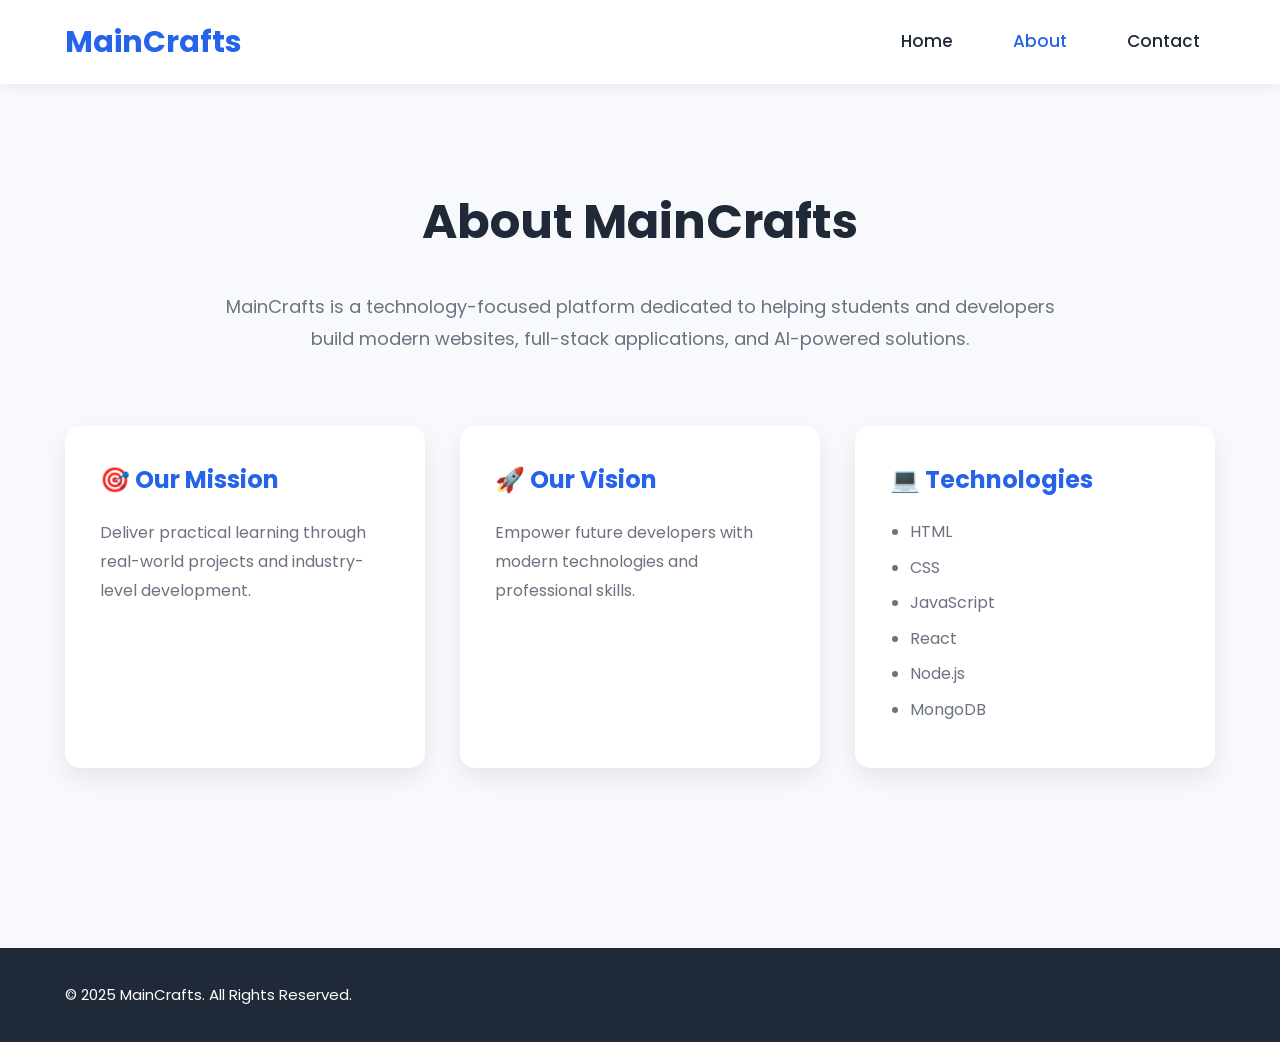
<file: about.html>
<!DOCTYPE html>
<html lang="en">
<head>
    <meta charset="UTF-8">
    <meta name="viewport" content="width=device-width, initial-scale=1.0">
    <title>About - MainCrafts</title>
    <link rel="stylesheet" href="style.css">
</head>
<body>

<header>
    <nav>
        <div class="logo">
            <a href="index.html">MainCrafts</a>
        </div>

        <button class="menu-btn">☰</button>

        <ul class="nav-links">
            <li><a href="index.html">Home</a></li>
            <li><a href="about.html" class="active">About</a></li>
            <li><a href="contact.html">Contact</a></li>
        </ul>
    </nav>
</header>

<main>

<section class="about">
    <h1>About MainCrafts</h1>

    <p>
        MainCrafts is a technology-focused platform dedicated to helping
        students and developers build modern websites, full-stack
        applications, and AI-powered solutions.
    </p>

    <div class="about-container">

        <div class="about-card">
            <h2>🎯 Our Mission</h2>
            <p>
                Deliver practical learning through real-world projects
                and industry-level development.
            </p>
        </div>

        <div class="about-card">
            <h2>🚀 Our Vision</h2>
            <p>
                Empower future developers with modern technologies
                and professional skills.
            </p>
        </div>

        <div class="about-card">
            <h2>💻 Technologies</h2>

            <ul>
                <li>HTML</li>
                <li>CSS</li>
                <li>JavaScript</li>
                <li>React</li>
                <li>Node.js</li>
                <li>MongoDB</li>
            </ul>

        </div>

    </div>

</section>

</main>

<footer>

    <div class="footer-content">

        <p>&copy; 2025 MainCrafts. All Rights Reserved.</p>

    </div>

</footer>

</body>
</html>
</file>
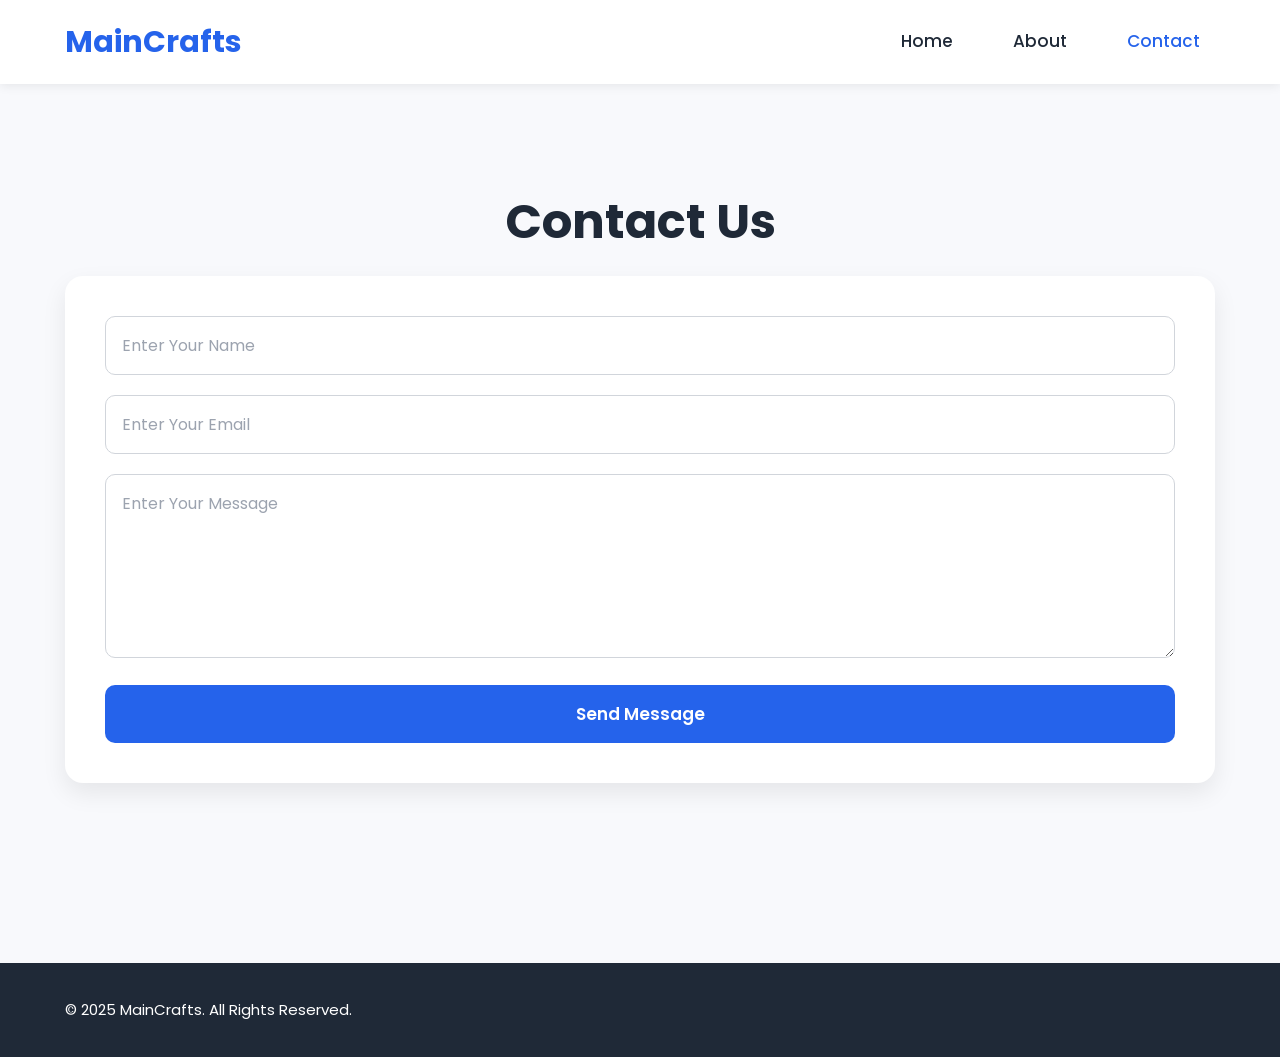
<file: contact.html>
<!DOCTYPE html>
<html lang="en">
<head>
    <meta charset="UTF-8">
    <meta name="viewport" content="width=device-width, initial-scale=1.0">
    <title>Contact - MainCrafts</title>
    <link rel="stylesheet" href="style.css">
</head>
<body>

<header>

    <nav>

        <div class="logo">
            <a href="index.html">MainCrafts</a>
        </div>

        <button class="menu-btn">☰</button>

        <ul class="nav-links">
            <li><a href="index.html">Home</a></li>
            <li><a href="about.html">About</a></li>
            <li><a href="contact.html" class="active">Contact</a></li>
        </ul>

    </nav>

</header>

<main>

<section class="contact">

    <h1>Contact Us</h1>

    <form id="contactForm">

        <input
            type="text"
            id="name"
            placeholder="Enter Your Name"
        >

        <input
            type="email"
            id="email"
            placeholder="Enter Your Email"
        >

        <textarea
            id="message"
            rows="6"
            placeholder="Enter Your Message"
        ></textarea>

        <button type="submit">
            Send Message
        </button>

    </form>

</section>

</main>

<footer>

    <div class="footer-content">
        <p>&copy; 2025 MainCrafts. All Rights Reserved.</p>
    </div>

</footer>

<script src="script.js"></script>

</body>
</html>
</file>
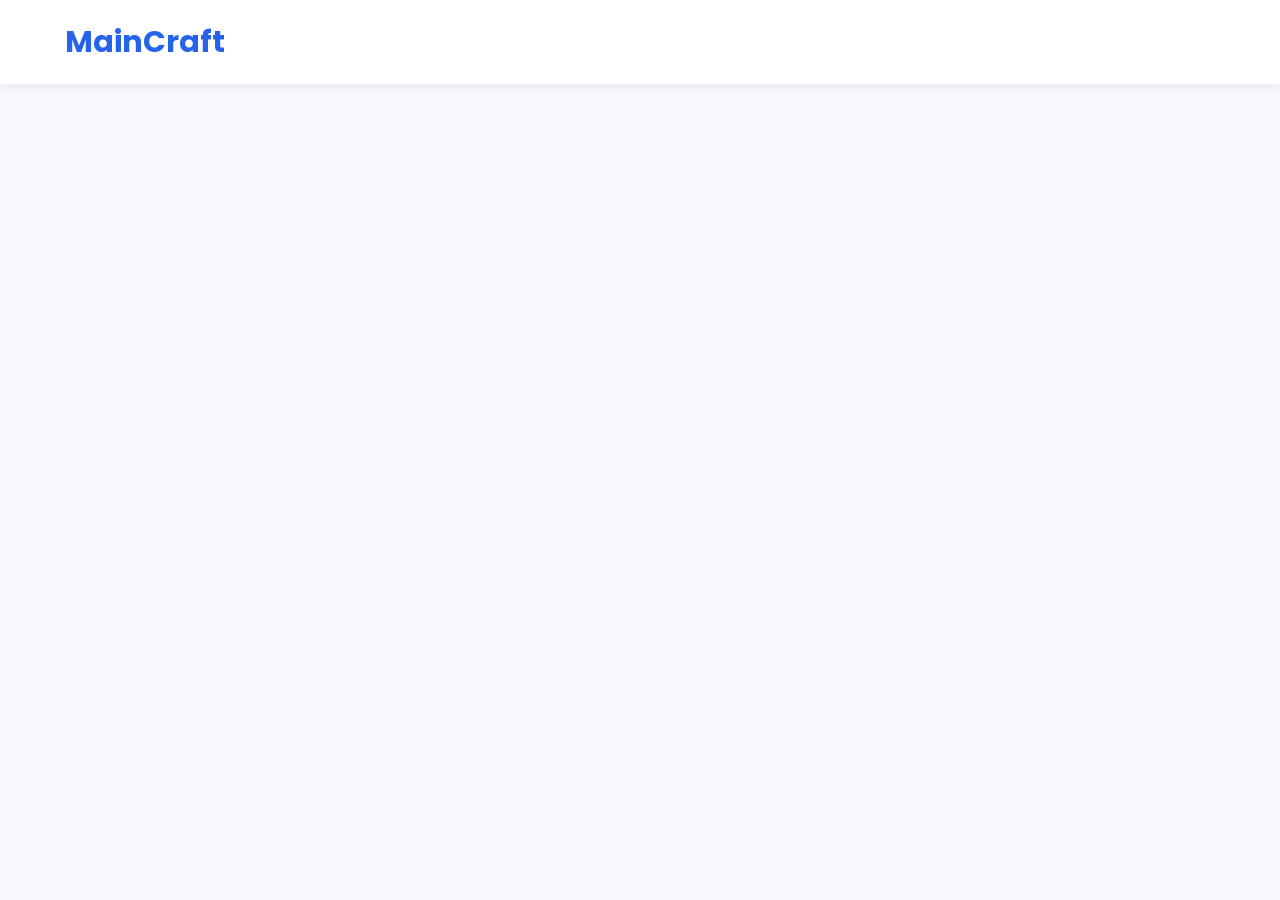
<file: home.html>
<!DOCTYPE html>
<html lang="en">
<head>
    <meta charset="UTF-8">
    <meta name="viewport" content="width=device-width, initial-scale=1.0">
    <title>About Page</title>
    <link rel="stylesheet" href="style.css">
</head>
<body>
    <header>
        <nav>
            <div class="logo">
                <a href="index.html">MainCraft</a>
            </div>
        </nav>
    </header>
</body>
</html>
</file>
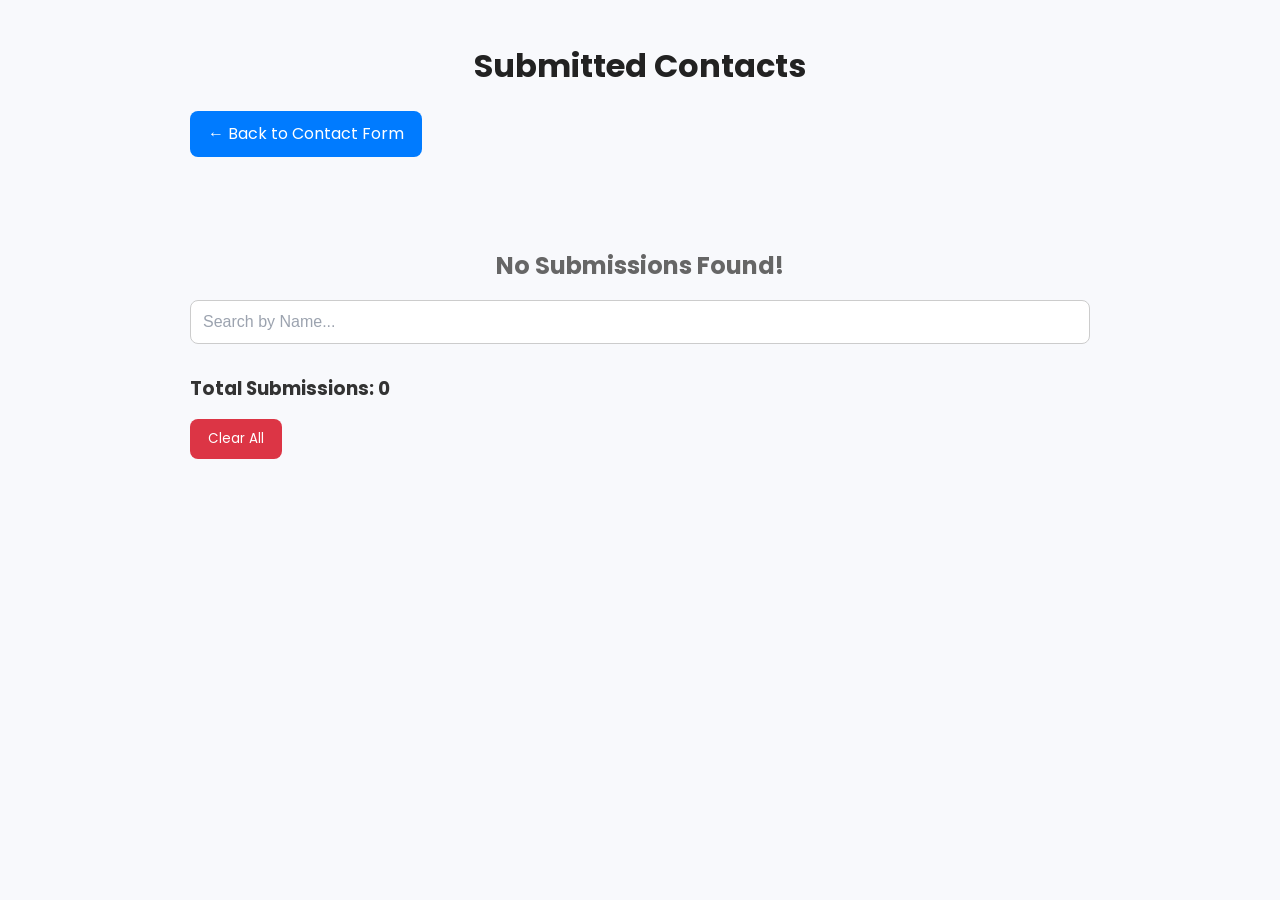
<file: submission.html>
<!DOCTYPE html>
<html lang="en">
<head>
    <meta charset="UTF-8">
    <meta name="viewport" content="width=device-width, initial-scale=1.0">
    <title>Submissions</title>

    <link rel="stylesheet" href="style.css">
</head>
<body>

    <div class="container">

        <h1>Submitted Contacts</h1>

        <a href="index.html">← Back to Contact Form</a>

        <div id="submissionContainer">

        </div>

        <input
    type="text"
    id="search"
    placeholder="Search by Name..."
>

<h3>Total Submissions:
    <span id="total">0</span>
</h3>

<button id="clearAll">Clear All</button>

    </div>

    <script src="submission.js"></script>

</body>
</html>
</file>
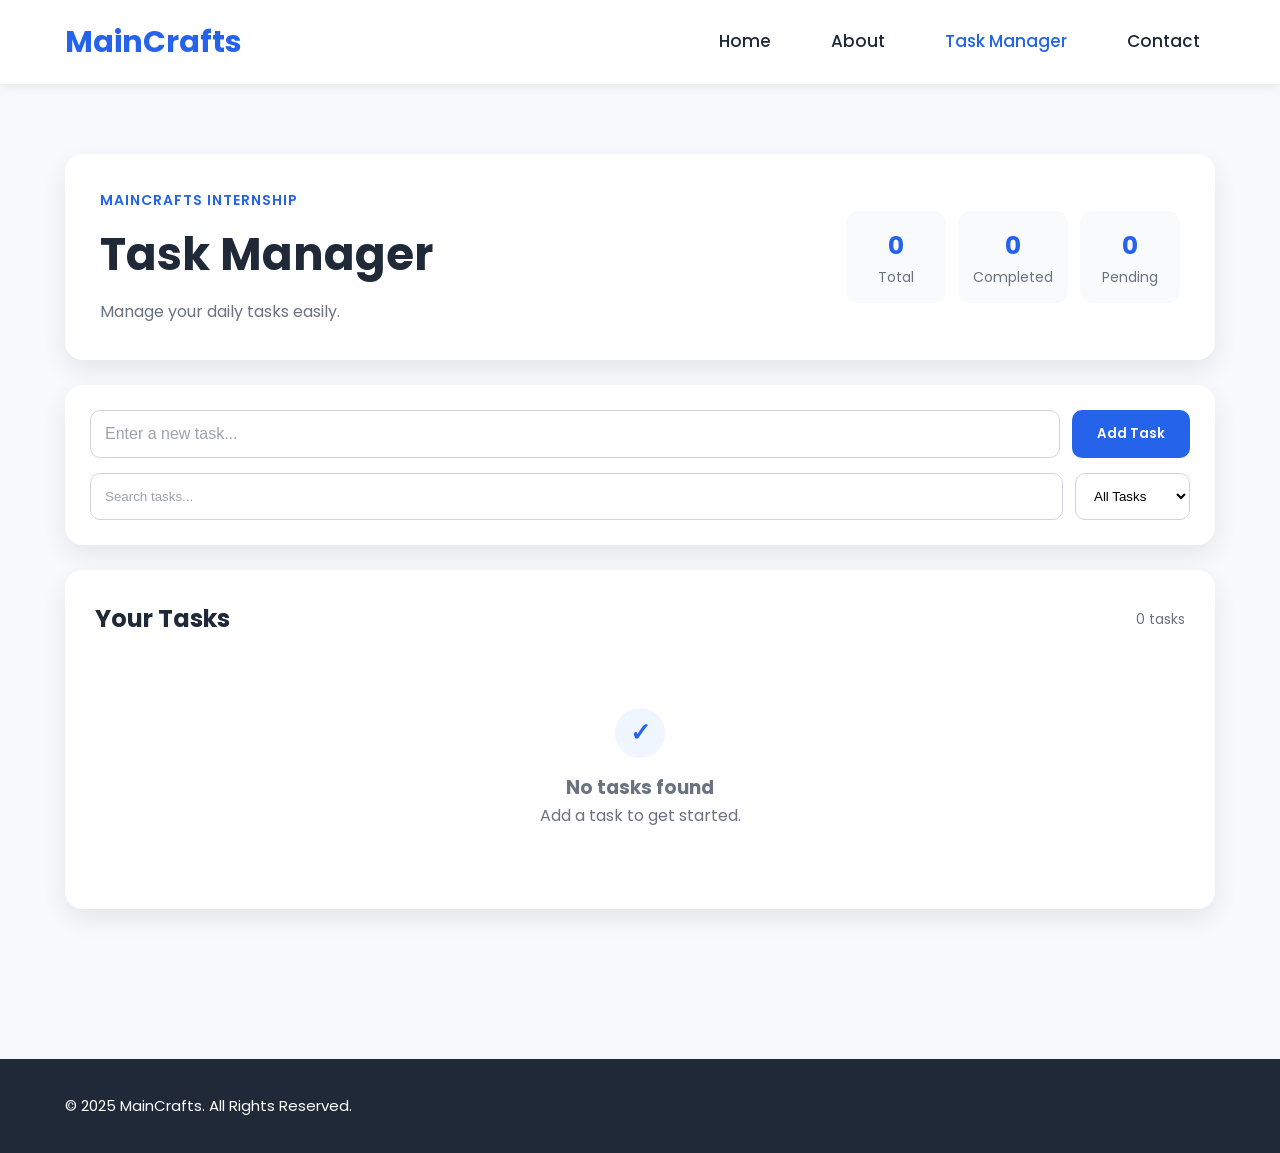
<file: task-manager.html>
<!DOCTYPE html>
<html lang="en">

<head>
    <meta charset="UTF-8">
    <meta name="viewport" content="width=device-width, initial-scale=1.0">

    <title>Task Manager - MainCrafts</title>

    <link rel="stylesheet" href="style.css">
</head>

<body>
    <header>
        <nav>

            <div class="logo">
                <a href="index.html">MainCrafts</a>
            </div>

            <button class="menu-btn">☰</button>

            <ul class="nav-links">

                <li>
                    <a href="index.html">Home</a>
                </li>

                <li>
                    <a href="about.html">About</a>
                </li>

                <li>
                    <a href="task-manager.html" class="active">
                        Task Manager
                    </a>
                </li>

                <li>
                    <a href="contact.html">Contact</a>
                </li>

            </ul>

        </nav>
    </header>

    <main>

        <section class="task-dashboard">

            <div class="task-header">

                <div>
                    <p class="task-label">MainCrafts Internship</p>

                    <h1>Task Manager</h1>

                    <p>
                        Manage your daily tasks easily.
                    </p>
                </div>
                <div class="task-stats">

                    <div class="stat-box">
                        <h3 id="totalTasks">0</h3>
                        <p>Total</p>
                    </div>

                    <div class="stat-box">
                        <h3 id="completedTasks">0</h3>
                        <p>Completed</p>
                    </div>

                    <div class="stat-box">
                        <h3 id="pendingTasks">0</h3>
                        <p>Pending</p>
                    </div>

                </div>

            </div>
            <div class="task-controls">

                <form id="taskForm">

                    <input
                        type="text"
                        id="taskInput"
                        placeholder="Enter a new task..."
                    >

                    <button type="submit">
                        Add Task
                    </button>

                </form>

                <div class="task-filter">

                    <input
                        type="text"
                        id="searchInput"
                        placeholder="Search tasks..."
                    >

                    <select id="filterSelect">

                        <option value="all">
                            All Tasks
                        </option>

                        <option value="completed">
                            Completed
                        </option>

                        <option value="pending">
                            Pending
                        </option>

                    </select>

                </div>

            </div>


            <!-- Task List -->
            <div class="task-container">

                <div class="task-title">

                    <h2>Your Tasks</h2>

                    <span id="taskCount">
                        0 tasks
                    </span>

                </div>


                <div id="taskList">
                    <!-- Tasks will come here -->
                </div>


                <div id="emptyState">

                    <div class="empty-icon">
                        ✓
                    </div>

                    <h3>No tasks found</h3>

                    <p>
                        Add a task to get started.
                    </p>

                </div>

            </div>

        </section>

    </main>
    <footer>

        <div class="footer-content">

            <p>
                &copy; 2025 MainCrafts. All Rights Reserved.
            </p>

        </div>

    </footer>


    <script src="task-manager.js"></script>

</body>

</html>
</file>
<file: style.css>
@import url('https://fonts.googleapis.com/css2?family=Poppins:wght@300;400;500;600;700;800&display=swap');

*{
    margin:0;
    padding:0;
    box-sizing:border-box;
}

html{
    scroll-behavior:smooth;
}

body{
    font-family:'Poppins',sans-serif;
    background:#f8f9fc;
    color:#222;
    line-height:1.6;
}

img{
    width:100%;
    display:block;
}

a{
    text-decoration:none;
    color:inherit;
}

ul{
    list-style:none;
}

button{
    border:none;
    outline:none;
    cursor:pointer;
    font-family:inherit;
}


:root{

    --primary:#2563eb;
    --secondary:#1e40af;

    --dark:#1f2937;
    --light:#ffffff;

    --gray:#6b7280;
    --background:#f8fafc;

    --radius:12px;

    --shadow:
    0 10px 25px rgba(0,0,0,.08);

    --transition:.35s;
}

header{
    width:100%;
    background:white;
    position:sticky;
    top:0;
    z-index:999;
    box-shadow:0 2px 12px rgba(0,0,0,.08);
}

nav{
    max-width:1200px;
    margin:auto;
    display:flex;
    justify-content:space-between;
    align-items:center;
    padding:18px 25px;
}

.logo a{
    font-size:30px;
    font-weight:700;
    color:var(--primary);
}

.nav-links li a{
    font-size:17px;
    font-weight:500;
    transition:var(--transition);
}


.menu-btn{
    display:none;
}


.nav-links{
    display: flex;
    align-items: center;
    gap: 30px;
    list-style: none;
    margin: 0;
    padding: 0;
}

.nav-links > li{
    position: relative;
}

.nav-links > li > a{
    display: block;
    text-decoration: none;
    color: var(--dark);
    padding: 10px 15px;
    transition: 0.3s;
}

.nav-links > li > a:hover,
.nav-links > li > a.active{
    color: var(--primary);
}

.nav-links > li > a:hover{
    color: #00bfff;
}

.dropdown-menu{
    display: none;
    position: absolute;
    top: 100%;
    left: 0;
    background: #fff;
    min-width: 220px;
    list-style: none;
    padding: 8px 0;
    margin: 0;
    border-radius: 8px;
    box-shadow: 0 8px 20px rgba(0,0,0,0.15);
    z-index: 999;
}

.dropdown-menu li{
    width: 100%;
}

.dropdown-menu li a{
    display: block;
    padding: 12px 20px;
    color: #333;
    text-decoration: none;
    transition: 0.3s;
}

.dropdown-menu li a:hover{
    background: #f2f2f2;
    color: #0077ff;
}

.dropdown:hover > .dropdown-menu{
    display: block;
}


.nav-links li a:hover{
    color:var(--primary);
}

.active{
    color:var(--primary);
}


.btn{
    display:inline-block;
    padding:14px 28px;
    background:var(--primary);
    color:white;
    border-radius:50px;
    font-weight:600;
    transition:.3s;
}

.btn:hover{
    background:var(--secondary);
    transform:translateY(-3px);
}

.secondary-btn{
    background:white;
    color:var(--primary);
    border:2px solid var(--primary);
}

.secondary-btn:hover{
    background:var(--primary);
    color:white;
}


.hero{
    max-width:1200px;
    margin:auto;
    min-height:90vh;
    display:flex;
    justify-content:space-between;
    align-items:center;
    gap:60px;
    padding:80px 25px;
}

.hero-content{
    flex:1;
}

.hero-content h1{
    font-size:55px;
    font-weight:700;
    color:var(--dark);
    line-height:1.2;
    margin-bottom:25px;
}

.hero-content p{
    font-size:18px;
    color:var(--gray);
    margin-bottom:35px;
}

.hero-buttons{
    display:flex;
    gap:18px;
}

.hero-image{
    flex:1;
}

.hero-image img{
    border-radius:20px;
    box-shadow:var(--shadow);
}


.features{
    padding:100px 25px;
    background:#ffffff;
}

.features h2{
    text-align:center;
    font-size:42px;
    color:var(--dark);
    margin-bottom:60px;
}

.feature-container{
    max-width:1200px;
    margin:auto;
    display:grid;
    grid-template-columns:repeat(auto-fit,minmax(260px,1fr));
    gap:30px;
}

.feature-card{
    background:white;
    padding:35px 25px;
    border-radius:15px;
    box-shadow:var(--shadow);
    transition:var(--transition);
    text-align:center;
    cursor:pointer;
    border:1px solid #e5e7eb;
}

.feature-card:hover{
    transform:translateY(-10px);
    box-shadow:0 20px 40px rgba(0,0,0,.12);
}

.feature-card h3{
    font-size:24px;
    color:var(--primary);
    margin-bottom:18px;
}

.feature-card p{
    color:var(--gray);
    font-size:16px;
    line-height:1.7;
}


.about{
    max-width:1200px;
    margin:auto;
    padding:100px 25px;
}

.about h1{
    text-align:center;
    font-size:48px;
    margin-bottom:30px;
    color:var(--dark);
}

.about>p{
    text-align:center;
    max-width:850px;
    margin:auto;
    color:var(--gray);
    font-size:18px;
    line-height:1.8;
    margin-bottom:70px;
}

.about-container{
    display:grid;
    grid-template-columns:repeat(auto-fit,minmax(300px,1fr));
    gap:35px;
}

.about-card{
    background:white;
    padding:35px;
    border-radius:15px;
    box-shadow:var(--shadow);
    transition:var(--transition);
}

.about-card:hover{
    transform:translateY(-8px);
}

.about-card h2{
    color:var(--primary);
    margin-bottom:20px;
}

.about-card p{
    color:var(--gray);
    line-height:1.8;
}

.about-card ul{
    margin-top:15px;
    padding-left:20px;
}

.about-card ul li{
    list-style:disc;
    margin-bottom:10px;
    color:var(--gray);
}

footer{
    background:var(--dark);
    color:white;
    margin-top:80px;
}

.footer-content{
    max-width:1200px;
    margin:auto;
    padding:35px 25px;
    display:flex;
    justify-content:space-between;
    align-items:center;
    flex-wrap:wrap;
    gap:20px;
}

.footer-content p{
    font-size:15px;
}

.footer-content ul{
    display:flex;
    gap:25px;
}

.footer-content ul li a{
    color:white;
    transition:var(--transition);
}

.footer-content ul li a:hover{
    color:#60a5fa;
}

.feature-card,
.about-card,
.hero-image img{
    animation:fadeUp .8s ease;
}

@keyframes fadeUp{
    from{
        opacity:0;
        transform:translateY(40px);
    }

    to{
        opacity:1;
        transform:translateY(0);
    }
}


.contact{
    max-width:1200px;
    margin:auto;
    padding:100px 25px;
}

.contact h1{
    text-align:center;
    font-size:48px;
    color:var(--dark);
    margin-bottom:15px;
}

.contact p{
    text-align:center;
    color:var(--gray);
    font-size:18px;
    margin-bottom:50px;
}

.contact-container{
    display:grid;
    grid-template-columns:1fr 1fr;
    gap:50px;
    align-items:center;
}

.contact-info{
    display:flex;
    flex-direction:column;
    gap:25px;
}

.info-box{
    background:#ffffff;
    padding:25px;
    border-radius:15px;
    box-shadow:var(--shadow);
    transition:var(--transition);
}

.info-box:hover{
    transform:translateY(-8px);
}

.info-box h3{
    color:var(--primary);
    margin-bottom:10px;
    font-size:22px;
}

.info-box p{
    color:var(--gray);
    text-align:left;
    margin:0;
}

.contact form{
    background:#ffffff;
    padding:40px;
    border-radius:18px;
    box-shadow:var(--shadow);
}

.contact form input,
.contact form textarea{
    width:100%;
    padding:16px;
    margin-bottom:20px;
    border:1px solid #d1d5db;
    border-radius:10px;
    font-size:16px;
    font-family:'Poppins',sans-serif;
    transition:var(--transition);
    outline:none;
}

.contact form textarea{
    resize:vertical;
    min-height:180px;
}

.contact form input:focus,
.contact form textarea:focus{
    border-color:var(--primary);
    box-shadow:0 0 10px rgba(37,99,235,.2);
}


.contact form button{
    width:100%;
    padding:16px;
    background:var(--primary);
    color:white;
    border:none;
    border-radius:10px;
    font-size:17px;
    font-weight:600;
    transition:var(--transition);
}

.contact form button:hover{
    background:var(--secondary);
    transform:translateY(-3px);
}

::placeholder{
    color:#9ca3af;
}


.success{
    color:green;
    text-align:center;
    margin-top:20px;
    font-weight:600;
}

.error{
    color:red;
    text-align:center;
    margin-top:20px;
    font-weight:600;
}


.contact-image img{
    width:100%;
    border-radius:20px;
    box-shadow:var(--shadow);
}


@media (max-width:1024px){
    .hero{
        flex-direction:column;
        text-align:center;
        padding:70px 30px;
    }

    .hero-content h1{
        font-size:42px;
    }

    .hero-buttons{
        justify-content:center;
    }

    .contact-container{
        grid-template-columns:1fr;
    }
}


@media (max-width:768px){
    nav{
        position:relative;
    }

    .menu-btn{
        display:block;
        background:none;
        border:none;
        font-size:30px;
        color:var(--primary);
        cursor:pointer;
    }

    .nav-links{
        position:absolute;
        top:80px;
        left:0;
        width:100%;
        background:white;
        flex-direction:column;
        gap:20px;
        padding:25px;
        box-shadow:0 10px 25px rgba(0,0,0,.1);
        display:none;
    }

    .nav-links.active{
        display:flex;
    }

    .hero{
        flex-direction:column-reverse;
        text-align:center;
        min-height:auto;
    }

    .hero-content h1{
        font-size:38px;
    }

    .hero-content p{
        font-size:17px;
    }

    .hero-buttons{
        flex-direction:column;
        align-items:center;
    }

    .hero-buttons .btn{
        width:220px;
        text-align:center;
    }

    .features h2{
        font-size:34px;
    }

    .feature-container{
        grid-template-columns:1fr;
    }

    .about h1{
        font-size:36px;
    }

    .about-container{
        grid-template-columns:1fr;
    }

    .contact h1{
        font-size:36px;
    }

    .footer-content{
        flex-direction:column;
        text-align:center;
    }

    .footer-content ul{
        flex-direction:column;
        gap:15px;
    }
}

@media (max-width:480px){
    nav{
        padding:18px;
    }

    .logo a{
        font-size:24px;
    }

    .hero{
        padding:50px 20px;
    }

    .hero-content h1{
        font-size:30px;
        line-height:1.3;
    }

    .hero-content p{
        font-size:15px;
    }

    .btn{
        width:100%;
        text-align:center;
    }

    .features{
        padding:70px 20px;
    }

    .features h2{
        font-size:30px;
    }

    .feature-card{
        padding:25px;
    }

    .feature-card h3{
        font-size:22px;
    }

    .about{
        padding:70px 20px;
    }

    .about h1{
        font-size:30px;
    }

    .contact{
        padding:70px 20px;
    }

    .contact h1{
        font-size:30px;
    }

    .contact form{
        padding:25px;
    }

    .contact form input,
    .contact form textarea{
        font-size:15px;
    }

    .footer-content{
        padding:25px 20px;
    }
}

::-webkit-scrollbar{
    width:10px;
}

::-webkit-scrollbar-track{
    background:#f1f1f1;
}

::-webkit-scrollbar-thumb{
    background:#2563eb;
    border-radius:10px;
}

::-webkit-scrollbar-thumb:hover{
    background:#1e40af;
}


::selection{
    background:#2563eb;
    color:white;
}

.hero-image img{
    transition:.4s;
}

.hero-image img:hover{
    transform:scale(1.05);
}



#submissionContainer{
    display: grid;
    gap: 20px;
    margin-top: 30px;
}

.card{
    background: #fff;
    padding: 20px;
    border-radius: 12px;
    box-shadow: 0 5px 15px rgba(0,0,0,0.1);
    border-left: 5px solid #007bff;
    transition: 0.3s ease;
}

.card:hover{
    transform: translateY(-5px);
    box-shadow: 0 10px 25px rgba(0,0,0,0.15);
}

.card h3{
    color: #007bff;
    margin-bottom: 12px;
    font-size: 22px;
}

.card p{
    margin: 8px 0;
    color: #555;
    line-height: 1.6;
}

.card strong{
    color: #222;
}

#submissionContainer h2{
    text-align: center;
    color: #777;
    margin-top: 40px;
}



.container{
    width: 90%;
    max-width: 900px;
    margin: 40px auto;
}

.container h1{
    text-align: center;
    margin-bottom: 20px;
    color: #222;
}

.container a{
    display: inline-block;
    text-decoration: none;
    background: #007bff;
    color: white;
    padding: 10px 18px;
    border-radius: 8px;
    margin-bottom: 20px;
    transition: .3s;
}

.container a:hover{
    background: #0056b3;
}


#search{
    width: 100%;
    padding: 12px;
    margin: 15px 0;
    border: 1px solid #ccc;
    border-radius: 8px;
    outline: none;
    font-size: 16px;
}

#search:focus{
    border-color: #007bff;
}

.container h3{
    margin: 15px 0;
    color: #333;
}


#clearAll{
    padding: 10px 18px;
    border: none;
    background: #dc3545;
    color: white;
    border-radius: 8px;
    cursor: pointer;
    margin-bottom: 25px;
    transition: .3s;
}

#clearAll:hover{
    background: #b52a37;
}


#submissionContainer{
    display: flex;
    flex-direction: column;
    gap: 20px;
}

.card{
    background: white;
    padding: 20px;
    border-radius: 12px;
    border-left: 6px solid #007bff;
    box-shadow: 0 5px 15px rgba(0,0,0,.12);
    transition: .3s;
}

.card:hover{
    transform: translateY(-4px);
    box-shadow: 0 10px 20px rgba(0,0,0,.18);
}

.card h3{
    color: #007bff;
    margin-bottom: 12px;
}

.card p{
    margin: 8px 0;
    line-height: 1.6;
}


.delete-btn{
    margin-top: 15px;
    padding: 10px 18px;
    border: none;
    border-radius: 8px;
    background: #007bff;
    color: white;
    cursor: pointer;
    transition: .3s;
}

.delete-btn:hover{
    background: #0056b3;
}

#submissionContainer h2{
    text-align: center;
    color: #666;
    margin-top: 40px;
}


@media (max-width:768px){

    .container{
        width:95%;
    }

    .card{
        padding:15px;
    }

    #search{
        font-size:15px;
    }

}




.task-dashboard {
    max-width: 1200px;
    margin: auto;
    padding: 70px 25px;
}

.task-header {
    background: white;
    padding: 35px;
    border-radius: 18px;
    box-shadow: var(--shadow);
    display: flex;
    justify-content: space-between;
    align-items: center;
    gap: 30px;
}


.task-label {
    color: var(--primary);
    font-size: 14px;
    font-weight: 600;
    text-transform: uppercase;
    letter-spacing: 1px;
}


.task-header h1 {
    font-size: 45px;
    color: var(--dark);
    margin: 8px 0;
}


.task-header > div:first-child p:last-child {
    color: var(--gray);
}


.task-stats {
    display: flex;
    gap: 12px;
}


.stat-box {
    min-width: 100px;
    text-align: center;
    background: #f8fafc;
    padding: 15px;
    border-radius: 12px;
}


.stat-box h3 {
    font-size: 25px;
    color: var(--primary);
}


.stat-box p {
    color: var(--gray);
    font-size: 14px;
}


.task-controls {
    background: white;
    padding: 25px;
    margin-top: 25px;
    border-radius: 18px;
    box-shadow: var(--shadow);
}


#taskForm {
    display: flex;
    gap: 12px;
}


#taskInput {
    flex: 1;
    padding: 14px;
    border: 1px solid #d1d5db;
    border-radius: 10px;
    outline: none;
    font-size: 16px;
}


#taskInput:focus {
    border-color: var(--primary);
}


#taskForm button {
    padding: 14px 25px;
    background: var(--primary);
    color: white;
    border-radius: 10px;
    font-weight: 600;
}


.task-filter {
    display: flex;
    gap: 12px;
    margin-top: 15px;
}


#searchInput {
    flex: 1;
    padding: 14px;
    border: 1px solid #d1d5db;
    border-radius: 10px;
    outline: none;
}


#filterSelect {
    padding: 14px;
    border: 1px solid #d1d5db;
    border-radius: 10px;
    background: white;
}

.task-container {
    background: white;
    margin-top: 25px;
    padding: 30px;
    border-radius: 18px;
    box-shadow: var(--shadow);
}

.task-title {
    display: flex;
    justify-content: space-between;
    align-items: center;
    margin-bottom: 20px;
}

.task-title h2 {
    color: var(--dark);
}

#taskCount {
    color: var(--gray);
    font-size: 14px;
}

#taskList {
    display: flex;
    flex-direction: column;
    gap: 12px;
}

.task-item {
    display: flex;
    align-items: center;
    gap: 15px;
    padding: 16px;
    border: 1px solid #e5e7eb;
    border-radius: 12px;
    transition: .3s;
}

.task-item:hover {
    transform: translateY(-2px);
    box-shadow: 0 5px 15px rgba(0,0,0,.08);
}

.task-checkbox {
    width: 20px;
    height: 20px;
    cursor: pointer;
}

.task-text {
    flex: 1;
    font-size: 16px;
    word-break: break-word;
}

.completed-task .task-text {
    text-decoration: line-through;
    color: #9ca3af;
}

.task-buttons {
    display: flex;
    gap: 8px;
}

.task-buttons button {
    padding: 8px 14px;
    border-radius: 8px;
    color: white;
    font-size: 13px;
    font-weight: 600;
}


.edit-task {
    background: #f59e0b;
}

.delete-task {
    background: #ef4444;
}

#emptyState {
    text-align: center;
    padding: 50px 20px;
    color: var(--gray);
}

.empty-icon {
    width: 50px;
    height: 50px;
    margin: auto;
    margin-bottom: 15px;
    display: grid;
    place-items: center;
    background: #eff6ff;
    color: var(--primary);
    border-radius: 50%;
    font-size: 25px;
    font-weight: bold;
}

@media (max-width: 768px) {
    .task-header {
        flex-direction: column;
        align-items: flex-start;
    }

    .task-stats {
        width: 100%;
    }

    .stat-box {
        flex: 1;
    }

    #taskForm {
        flex-direction: column;
    }

    .task-filter {
        flex-direction: column;
    }

    .task-item {
        align-items: flex-start;
    }

    .task-buttons {
        flex-direction: column;
    }
}

@media (max-width: 480px) {
    .task-dashboard {
        padding: 50px 15px;
    }

    .task-header h1 {
        font-size: 32px;
    }

    .task-stats {
        gap: 6px;
    }

    .stat-box {
        min-width: 0;
        padding: 10px;
    }

    .task-container {
        padding: 20px 15px;
    }
}
</file>
